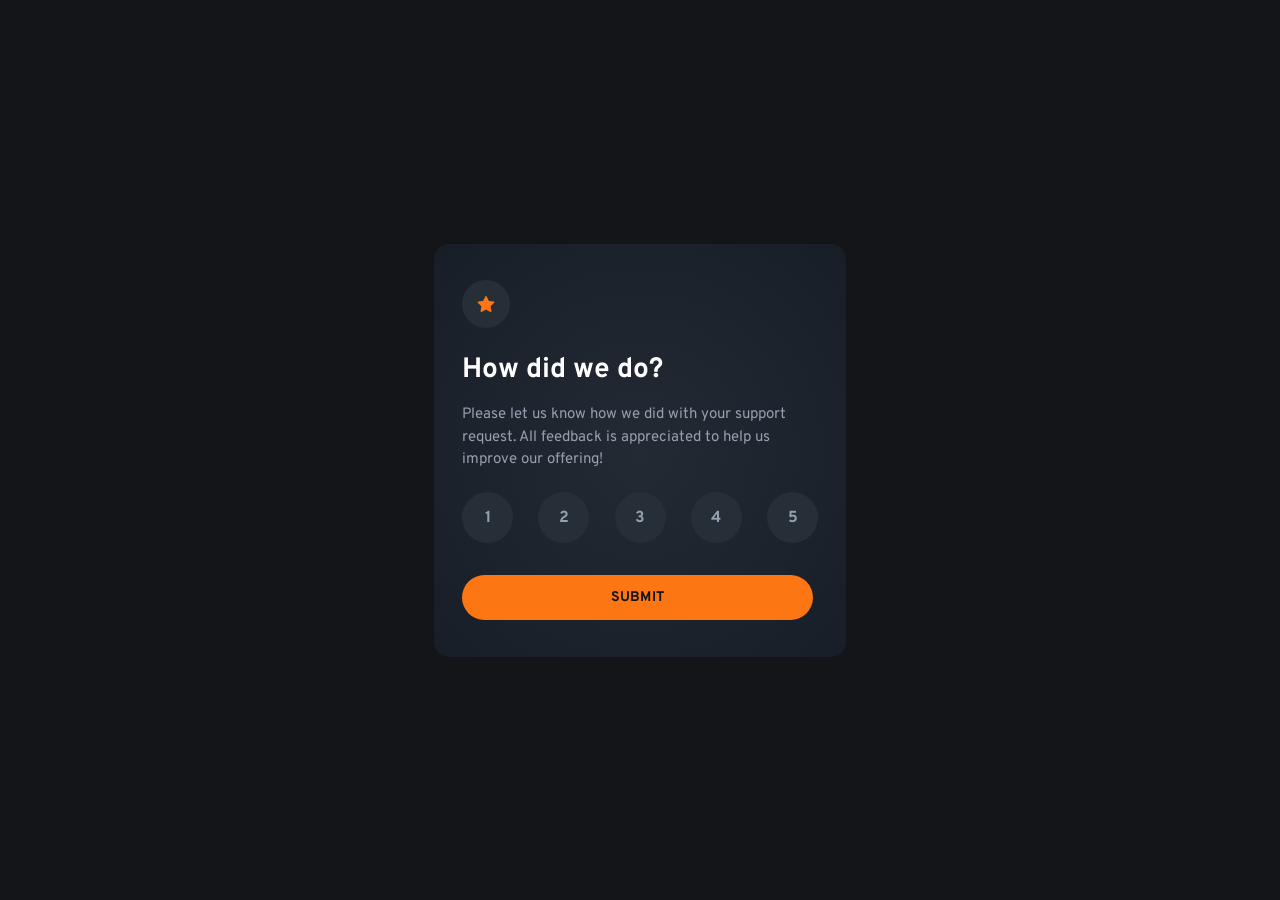
<file: index.html>
<!doctype html>
<html lang="en">

<head>
  <meta charset="UTF-8" />
  <meta name="viewport" content="width=device-width, initial-scale=1.0" />
  <link rel="stylesheet" href="stylesheets.css" />
  <link rel="preconnect" href="https://fonts.googleapis.com" />
  <link rel="preconnect" href="https://fonts.gstatic.com" crossorigin />
  <link href="https://fonts.googleapis.com/css2?family=Overpass:ital,wght@0,100..900;1,100..900&display=swap"
    rel="stylesheet" />
  <title>Rating</title>
</head>

<body>
  <main id="rating">
    <div class="margin">
      <div class="favorited">
        <img src="image/Icon Container.svg" alt="" />
      </div>
      <div>
        <h1>How did we do?</h1>
        <p>
          Please let us know how we did with your support request. All
          feedback is appreciated to help us improve our offering!
        </p>
      </div>
      <div class="buttons">
        <button class="btn-numbers">1</button>
        <button class="btn-numbers">2</button>
        <button class="btn-numbers">3</button>
        <button class="btn-numbers">4</button>
        <button class="btn-numbers">5</button>
      </div>
      <div><button class="submit">SUBMIT</button></div>
    </div>
  </main>
  <main class="hidden" id="thanks">
    <div class="margin">
      <div class="img">
        <img src="image/Online payment_Two Color.svg" alt="" />
      </div>
      <div>
        <h1 class="h1" id="displayer"></h1>
        <h2>Thank you!</h2>
        <p>
          We appreciate you taking the time to give a rating. If you ever need
          more support, don’t hesitate to get in touch!
        </p>
      </div>
    </div>
  </main>
  <script src="index.js"></script>
</body>

</html>
</file>
<file: stylesheets.css>
* {
  margin: 0;
  padding: 0;
  box-sizing: border-box;
  font-family: "Overpass", sans-serif;
}

body {
  background-color: #131518;
  display: flex;
  justify-content: center;
  align-items: center;
  height: 100vh;
}

#rating {
  border-radius: 0.9375rem;
  max-width: 20.4375rem;
  width: 100%;
  height: auto;
  background: radial-gradient(circle, #232a34 0%, #181e27 100%);
  padding: 1.5rem;
}

#thanks {
  border-radius: 0.9375rem;
  max-width: 20.4375rem;
  width: 100%;
  height: 22.5rem;
  background: radial-gradient(circle, #232a34 0%, #181e27 100%);
  padding: 2rem 1.5rem;
  text-align: center;
}

.hidden {
  display: none;
}

img {
  display: flex;
  justify-content: center;
  margin-bottom: 1.5rem;
}

#rating h1 {
  color: #ffffff;
  font-size: 1.5rem;
  font-weight: bold;
  margin-bottom: 1rem;
  max-width: 21.9375rem;
}

#thanks h1 {
  color: #fc7614;
  font-size: 0.875rem;
  font-weight: 400;
  background-color: #262e38;
  border-radius: 1.4063rem;
  width: 10.5rem;
  height: 2rem;
  display: flex;
  justify-content: center;
  align-items: center;

  margin: 0 auto 1.5rem auto;
}

h2 {
  color: #ffffff;
  font-size: 1.5rem;
  margin-bottom: 1rem;
  font-weight: bold;
}

#rating p {
  color: #969fad;
  font-size: 0.875rem;
  margin-bottom: 1rem;
  line-height: 1.5;
  max-width: 21.9375rem;
  min-height: 4.5rem;
}

#thanks p {
  color: #969fad;
  font-size: 0.875rem;
  line-height: 1.6;
}

.buttons {
  display: flex;
  justify-content: space-between;
}

.btn-numbers {
  color: #969fad;
  background-color: #262e38;
  font-size: 0.875rem;
  gap: 1rem;
  font-weight: bold;
  width: 2.625rem;
  height: 2.625rem;
  padding: 1rem 0.5rem;
  border-radius: 1.3125rem;
  border: none;
  display: flex;
  align-items: center;
  justify-content: center;
  margin-bottom: 1.7813rem;
}

.img {
  display: flex;
  justify-content: center;
  margin-bottom: 1.5rem;
}

.active {
  background-color: white;
  color: #262e38;
}

button:hover {
  background: #fc7614;
  color: #262e38;
}

button:active {
  background: white;
  color: #262e38;
}

.btn-numbers.active {
  background: white;
  color: #262e38;
}

.submit {
  background-color: #fc7614;
  color: #131518;
  font-size: 0.875rem;
  font-weight: bold;
  letter-spacing: 0.1169rem;
  border-radius: 1.4063rem;
  border: none;
  width: 17.4375rem;
  height: 2.8125rem;
}

@media (min-width: 48rem) {
  #rating {
    padding: 2rem 1.5rem;
    width: 100%;
    max-width: 25.75rem;
    height: auto;
  }

  #rating h1 {
    font-size: 1.75rem;
  }

  .teste {
    margin: 0.1563rem 0.4063rem;
  }

  #rating p {
    font-size: 0.9375rem;
  }

  .btn-numbers {
    font-size: 1rem;
    width: 3.1875rem;
    height: 3.1875rem;
    border-radius: 50%;
    margin-bottom: 2rem;
  }

  .submit {
    width: 21.9375rem;
    letter-spacing: 0.0106rem;
  }

  .favorited img {
    width: 3rem;
    height: 3rem;
  }

  .margin {
    margin: 0.4063rem 0.4063rem;
  }
}

@media (min-width: 48rem) {
  #thanks {
    padding: 2.5rem 2rem;
    width: 100%;
    max-width: 25.75rem;
    height: auto;
  }

  .img {
    margin-bottom: 2rem;
  }

  img {
    width: 10.125rem;
    height: 6.75rem;
  }

  .teste {
    margin: 0.2813rem 0.25rem;
  }

  #thanks h1 {
    width: 12.0625rem;
    height: 2rem;
    margin-bottom: 2rem;
  }

  h2 {
    font-size: 1.75rem;
  }

  #thanks p {
    font-size: 0.9375rem;
    width: 21.25rem;
    margin-bottom: 0.2813rem;
  }

  .margin {
    margin: 0.2813rem 0.25rem;
  }
}
</file>
